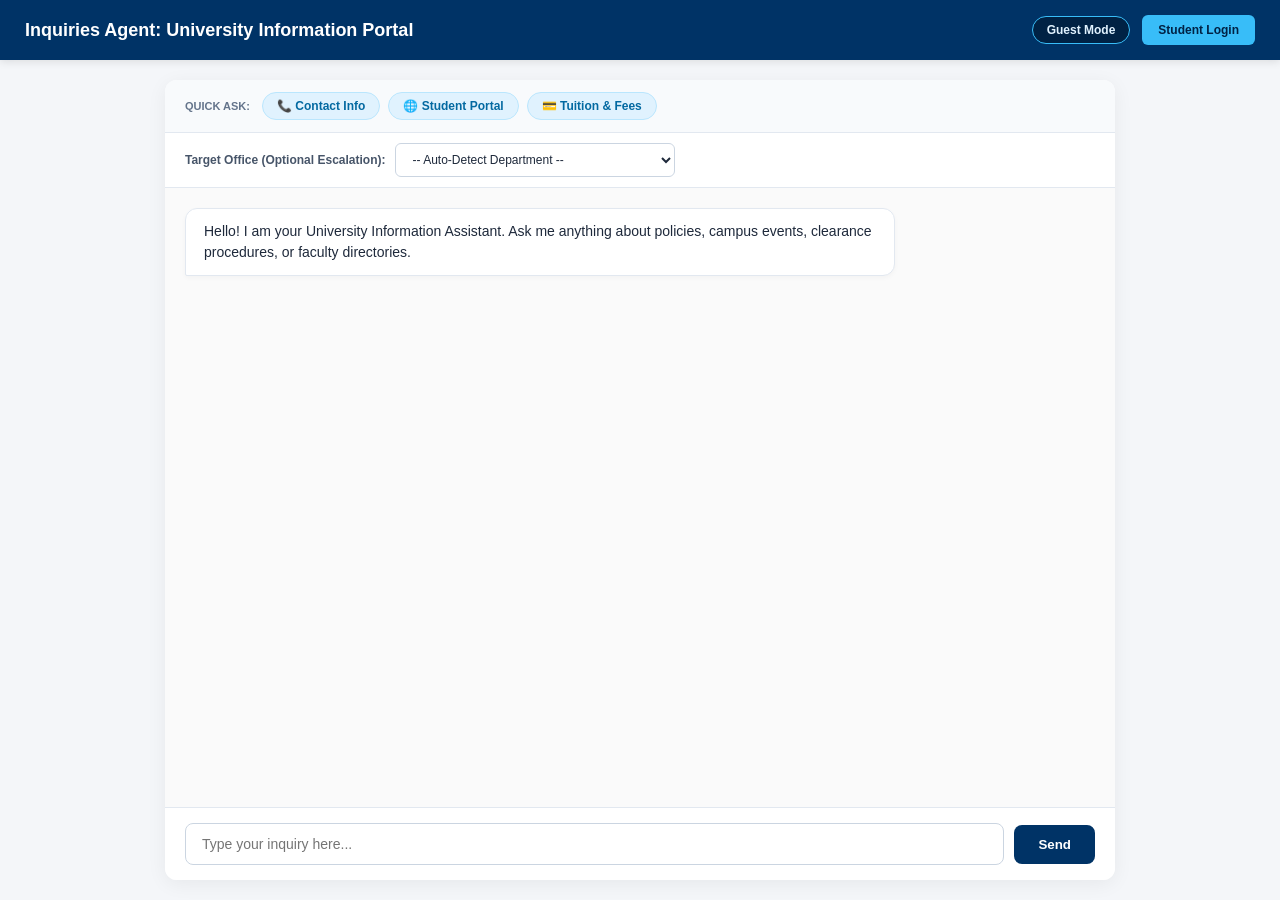
<file: index.html>
<!DOCTYPE html>
<html lang="en">
<head>
  <meta charset="UTF-8">
  <meta name="viewport" content="width=device-width, initial-scale=1.0">
  <title>Inquiries Agent - Student & Guest Portal</title>
  <link rel="stylesheet" href="styles.css">
</head>
<body>

  <!-- Top Navbar -->
  <div class="navbar">
    <h1>Inquiries Agent: University Information Portal</h1>
    <div class="user-section">
      <span class="user-badge" id="userBadge">Guest Mode</span>
      <button class="btn-auth" id="authBtn" onclick="window.location.href='login.html'">Student Login</button>
    </div>
  </div>

  <!-- Main Chat Workspace -->
  <div class="container">
    
    <!-- Quick FAQ Chips -->
    <div class="quick-chips">
      <span class="chip-label">Quick Ask:</span>
      <span class="chip" onclick="quickAsk('What are the general university contact details?')">📞 Contact Info</span>
      <span class="chip" onclick="quickAsk('Where can I access the student portal?')">🌐 Student Portal</span>
      <span class="chip" onclick="quickAsk('Where do I pay my tuition fee?')">💳 Tuition & Fees</span>
    </div>

    <!-- Office Escalation Selector -->
    <div class="routing-bar">
      <label for="officeSelect">Target Office (Optional Escalation):</label>
      <select id="officeSelect" class="office-select">
        <option value="">-- Auto-Detect Department --</option>
      </select>
    </div>

    <!-- Chat Stream Container -->
    <div class="chat-box" id="chatBox">
      <div class="message bot">
        Hello! I am your University Information Assistant. Ask me anything about policies, campus events, clearance procedures, or faculty directories.
      </div>
      <div class="typing-indicator" id="typingIndicator">AI Assistant is thinking...</div>
    </div>

    <!-- Input Box Bar -->
    <div class="input-area">
      <input type="text" id="userInput" placeholder="Type your inquiry here..." onkeypress="handleKeyPress(event)">
      <button class="btn-send" onclick="sendMessage()">Send</button>
    </div>
  </div>

<script>
  const API_BASE = "https://inquiries-agent-system.onrender.com";
  let currentUser = JSON.parse(localStorage.getItem('inquiries_user')) || null;

  function getSessionId() {
    if (currentUser) return `student_${currentUser.username}`;
    let guestId = localStorage.getItem('guest_session_id');
    if (!guestId) {
      guestId = "guest_" + Math.random().toString(36).substring(2, 9);
      localStorage.setItem('guest_session_id', guestId);
    }
    return guestId;
  }

  function updateUIState() {
    const badge = document.getElementById('userBadge');
    const authBtn = document.getElementById('authBtn');
    if (currentUser) {
      badge.innerText = `👤 ${currentUser.full_name} (${currentUser.role || 'Student'})`;
      authBtn.innerText = "Logout";
      authBtn.onclick = logout;
    } else {
      badge.innerText = "Guest Mode";
      authBtn.innerText = "Student Login";
      authBtn.onclick = function() {
        window.location.href = 'login.html';
      };
    }
  }

  async function loadOffices() {
    const select = document.getElementById("officeSelect");
    if (!select) return;
    try {
      const res = await fetch(`${API_BASE}/offices`);
      if (res.ok) {
        const data = await res.json();
        select.innerHTML = '<option value="">-- Auto-Detect Department --</option>';
        data.offices.forEach(office => {
          const opt = document.createElement("option");
          opt.value = office.id;
          opt.textContent = `${office.name} (${office.code})`;
          select.appendChild(opt);
        });
      }
    } catch (err) {
      console.warn("Could not load offices:", err);
    }
  }

  function logout() {
    currentUser = null;
    localStorage.removeItem('inquiries_user');
    updateUIState();
  }

  function handleKeyPress(e) { if (e.key === 'Enter') sendMessage(); }
  function quickAsk(q) { 
    document.getElementById('userInput').value = q; 
    sendMessage(); 
  }

  function appendMessage(text, sender, source = '') {
    const chatBox = document.getElementById('chatBox');
    const indicator = document.getElementById('typingIndicator');
    const msgDiv = document.createElement('div');
    msgDiv.className = `message ${sender}`;
    
    let content = `<div>${text}</div>`;
    if (source && source !== 'error') {
      content += `<span class="source-tag tag-${source}">Source: ${source}</span>`;
    }
    
    msgDiv.innerHTML = content;
    chatBox.insertBefore(msgDiv, indicator);
    chatBox.scrollTop = chatBox.scrollHeight;
  }

  function displayUserMessage(text) { appendMessage(text, 'user'); }
  function displayBotMessage(text, source) { appendMessage(text, 'bot', source); }

  async function sendMessage() {
    const inputField = document.getElementById("userInput");
    const input = inputField ? inputField.value.trim() : "";
    const officeSelect = document.getElementById("officeSelect");
    const officeId = officeSelect && officeSelect.value ? parseInt(officeSelect.value) : null;
    const typingIndicator = document.getElementById("typingIndicator");

    if (!input) return;

    displayUserMessage(input);
    if (inputField) inputField.value = "";

    typingIndicator.style.display = "block";
    const chatBox = document.getElementById('chatBox');
    chatBox.scrollTop = chatBox.scrollHeight;

    try {
      const response = await fetch(`${API_BASE}/chat`, {
        method: "POST",
        headers: { "Content-Type": "application/json" },
        body: JSON.stringify({
          message: input,
          session_id: getSessionId(),
          office_id: officeId
        })
      });

      typingIndicator.style.display = "none";

      if (!response.ok) {
        throw new Error(`Server status ${response.status}`);
      }

      const data = await response.json();
      const botText = data.reply || data.message || "No response received.";
      displayBotMessage(botText, data.source);

    } catch (err) {
      typingIndicator.style.display = "none";
      console.error("Chat error:", err);
      displayBotMessage("Error connecting to server.", "error");
    }
  }

  updateUIState();
  loadOffices();
</script>
</body>
</html>
</file>
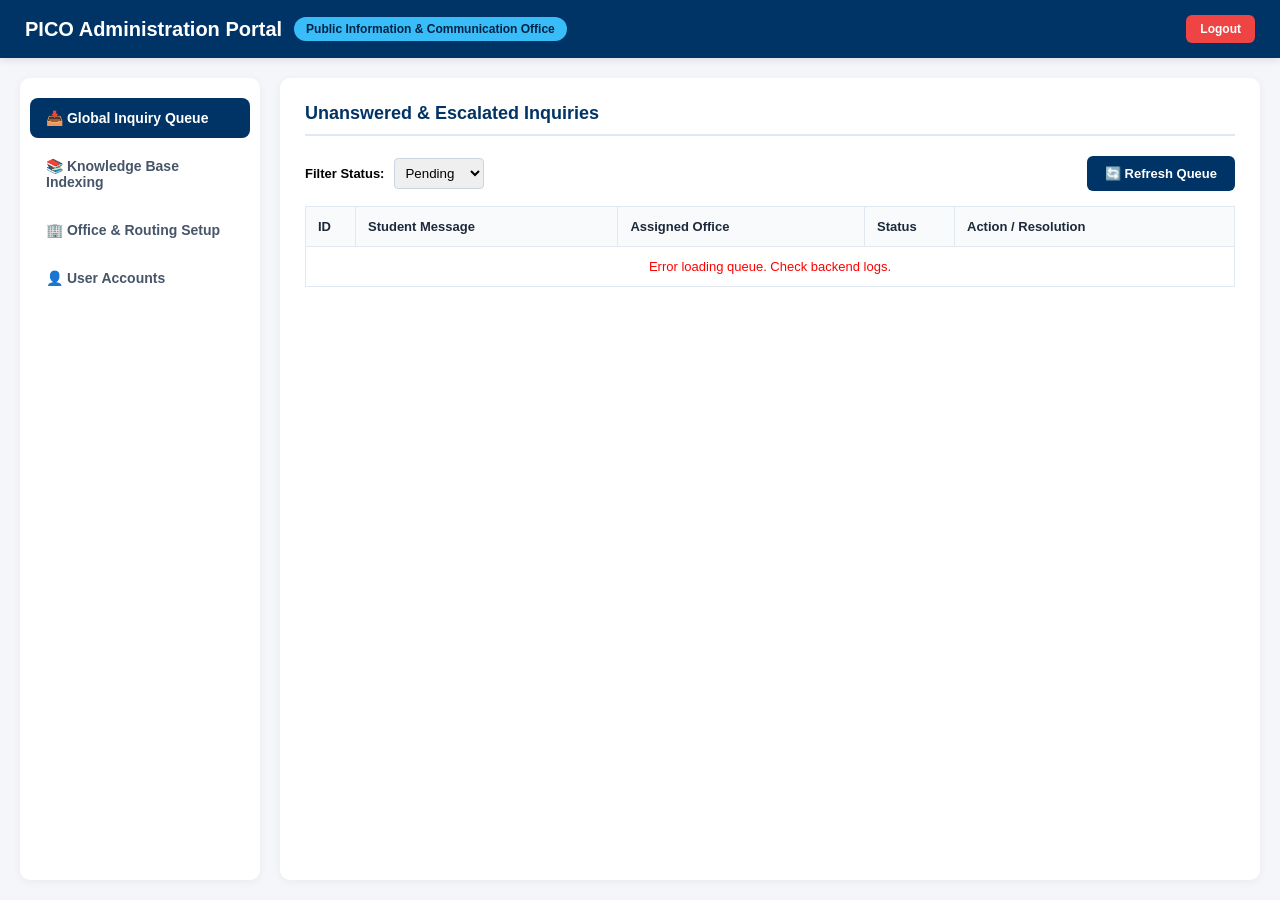
<file: admin.html>
<!DOCTYPE html>
<html lang="en">
<head>
  <meta charset="UTF-8">
  <meta name="viewport" content="width=device-width, initial-scale=1.0">
  <title>PICO Admin Portal - Inquiries Agent System</title>
  <link rel="stylesheet" href="admin-styles.css">
</head>
<body>

  <!-- Top Navigation Bar -->
  <div class="navbar">
    <div style="display: flex; align-items: center; gap: 12px;">
      <h1>PICO Administration Portal</h1>
      <span class="admin-badge">Public Information & Communication Office</span>
    </div>
    <button class="btn-logout" onclick="logout()">Logout</button>
  </div>

  <!-- Main Dashboard Container -->
  <div class="dashboard-container">
    
    <!-- Left Navigation Sidebar -->
    <div class="sidebar">
      <button class="nav-tab active" onclick="switchTab('queueTab', this)">📥 Global Inquiry Queue</button>
      <button class="nav-tab" onclick="switchTab('knowledgeTab', this)">📚 Knowledge Base Indexing</button>
      <button class="nav-tab" onclick="switchTab('officesTab', this)">🏢 Office & Routing Setup</button>
      <button class="nav-tab" onclick="switchTab('usersTab', this)">👤 User Accounts</button>
    </div>

    <!-- Right Content Panel -->
    <div class="content-area">

      <!-- TAB 1: Global Inquiry Queue & Re-routing -->
      <div id="queueTab" class="tab-content active">
        <h2 class="section-title">Unanswered & Escalated Inquiries</h2>
        <div style="display: flex; justify-content: space-between; margin-bottom: 15px;">
          <div style="display:flex; gap:10px; align-items:center;">
            <label style="font-size:13px; font-weight:bold;">Filter Status:</label>
            <select id="statusFilter" onchange="loadUnansweredQueue()" style="padding: 6px; border-radius: 4px; border: 1px solid #cbd5e1;">
              <option value="pending">Pending</option>
              <option value="resolved">Resolved</option>
              <option value="all">All</option>
            </select>
          </div>
          <button class="btn-primary" onclick="loadUnansweredQueue()">🔄 Refresh Queue</button>
        </div>

        <table>
          <thead>
            <tr>
              <th style="width: 50px;">ID</th>
              <th>Student Message</th>
              <th>Assigned Office</th>
              <th style="width: 90px;">Status</th>
              <th style="width: 280px;">Action / Resolution</th>
            </tr>
          </thead>
          <tbody id="queueTableBody">
            <tr><td colspan="5" style="text-align: center;">Loading inquiries...</td></tr>
          </tbody>
        </table>
      </div>

      <!-- TAB 2: Knowledge Base Management -->
      <div id="knowledgeTab" class="tab-content">
        <h2 class="section-title">Index Knowledge Base into Vector Storage</h2>

        <!-- Card 1: PDF Handbook Upload -->
        <div style="background: #f8fafc; padding: 20px; border-radius: 8px; border: 1px solid #e2e8f0; margin-bottom: 25px;">
          <h3 style="margin-top:0; font-size:16px; color:#003366;">📄 Upload PDF Handbook / Policy Document</h3>
          <p style="font-size: 13px; color: #64748b; margin-bottom: 15px;">
            Upload official university handbooks, memos, or policy documents in PDF format. The backend automatically extracts text, chunks it, and indexes vector embeddings into ChromaDB.
          </p>
          <form id="pdfUploadForm" onsubmit="uploadPdfHandbook(event)" style="display: flex; gap: 15px; align-items: center; flex-wrap: wrap;">
            <div class="form-group" style="flex: 1; min-width: 250px; margin-bottom: 0;">
              <input type="file" id="pdfFileInput" accept=".pdf" required style="padding: 8px; border: 1px solid #cbd5e1; border-radius: 4px; background: white; width: 100%;">
            </div>
            <button type="submit" class="btn-primary" id="uploadPdfBtn">⚡ Upload & Index PDF</button>
          </form>
          <div id="pdfUploadStatus" style="margin-top: 12px; font-weight: bold; font-size: 13px;"></div>
        </div>

        <!-- Card 2: List of Indexed PDF Documents -->
        <div style="background: #ffffff; padding: 20px; border-radius: 8px; border: 1px solid #e2e8f0; margin-bottom: 25px;">
          <div style="display: flex; justify-content: space-between; align-items: center; margin-bottom: 15px;">
            <h3 style="margin:0; font-size:16px; color:#003366;">📂 Indexed PDF Documents</h3>
            <button class="btn-secondary" onclick="loadUploadedFiles()" style="padding: 4px 10px; font-size: 12px;">🔄 Refresh List</button>
          </div>
          <table>
            <thead>
              <tr>
                <th>Filename</th>
                <th style="width: 100px;">File Size</th>
                <th style="width: 180px;">Upload Timestamp</th>
              </tr>
            </thead>
            <tbody id="pdfFilesTableBody">
              <tr><td colspan="3" style="text-align: center;">Loading uploaded files...</td></tr>
            </tbody>
          </table>
        </div>

        <!-- Card 3: Manual Text Ingestion -->
        <div style="background: #ffffff; padding: 20px; border-radius: 8px; border: 1px solid #e2e8f0;">
          <h3 style="margin-top:0; font-size:16px; color:#003366;">✏️ Manual Entry / Q&A Ingestion</h3>
          <form id="knowledgeForm" onsubmit="submitKnowledge(event)">
            <div class="form-group">
              <label>Topic Title or Official Question</label>
              <input type="text" id="kbTitle" placeholder="e.g. Official Tuition Payment Procedures" required>
            </div>
            
            <div class="form-group">
              <label>Detailed Answer / Policy Document Content</label>
              <textarea id="kbContent" placeholder="Enter complete answer details, office hours, location, or procedures..." required></textarea>
            </div>

            <div style="display: flex; gap: 20px;">
              <div class="form-group" style="flex: 1;">
                <label>Target Office / Owner</label>
                <select id="kbOfficeSelect" required>
                  <option value="">-- Select Office --</option>
                </select>
              </div>

              <div class="form-group" style="flex: 1;">
                <label>Access Visibility Scope</label>
                <select id="kbVisibility" required>
                  <option value="public">🌐 Public (Guests & Unregistered Users)</option>
                  <option value="internal">🔒 Internal Only (Registered Students & Employees)</option>
                </select>
              </div>
            </div>

            <button type="submit" class="btn-primary">⚡ Index Manual Entry into ChromaDB</button>
          </form>
        </div>
      </div>

      <!-- TAB 3: Office Management -->
      <div id="officesTab" class="tab-content">
        <h2 class="section-title">Manage University Offices & Routing Policies</h2>
        
        <div style="background: #f8fafc; padding: 15px; border-radius: 8px; border: 1px solid #e2e8f0; margin-bottom: 20px;">
          <h3 style="margin-top:0; font-size:15px; color:#003366;" id="officeFormTitle">Add New Office</h3>
          <form id="officeForm" onsubmit="saveOffice(event)" style="display:grid; grid-template-columns: 1fr 1fr; gap: 15px;">
            <input type="hidden" id="officeId">
            <div class="form-group">
              <label>Office Name</label>
              <input type="text" id="officeName" placeholder="e.g. Office of the Registrar" required>
            </div>
            <div class="form-group">
              <label>Office Code</label>
              <input type="text" id="officeCode" placeholder="e.g. REG" required>
            </div>
            <div class="form-group" style="grid-column: span 2;">
              <label>Routing Keywords & Description (Used by AI Classifier)</label>
              <textarea id="officeDesc" placeholder="e.g. Transcripts, grades, evaluation, enrollment clearances, subject dropping" required></textarea>
            </div>
            <div style="grid-column: span 2; display: flex; gap: 10px;">
              <button type="submit" class="btn-primary" id="saveOfficeBtn">Save Office</button>
              <button type="button" class="btn-secondary" style="background:#cbd5e1; color:#1e293b;" onclick="resetOfficeForm()">Cancel</button>
            </div>
          </form>
        </div>

        <table>
          <thead>
            <tr>
              <th style="width: 50px;">ID</th>
              <th style="width: 80px;">Code</th>
              <th>Office Name</th>
              <th>Routing Keywords / Description</th>
              <th style="width: 80px;">Action</th>
            </tr>
          </thead>
          <tbody id="officesTableBody">
            <tr><td colspan="5" style="text-align: center;">Loading offices...</td></tr>
          </tbody>
        </table>
      </div>

      <!-- TAB 4: User Accounts Management -->
      <div id="usersTab" class="tab-content">
        <h2 class="section-title">Manage User Accounts & Roles</h2>

        <div style="background: #f8fafc; padding: 20px; border-radius: 8px; border: 1px solid #e2e8f0; margin-bottom: 20px;">
          <h3 style="margin-top:0; font-size:15px; color:#003366;">Create New Account</h3>
          <form id="createUserForm" onsubmit="submitCreateUser(event)" style="display:grid; grid-template-columns: 1fr 1fr; gap: 15px;">
            
            <div class="form-group">
              <label>Full Name</label>
              <input type="text" id="userFullName" placeholder="e.g. Maria Santos" required>
            </div>

            <div class="form-group">
              <label>Username / Student ID</label>
              <input type="text" id="userUsername" placeholder="e.g. msantos" required>
            </div>

            <div class="form-group">
              <label>Institutional Email</label>
              <input type="email" id="userEmail" placeholder="msantos@isatu.edu.ph">
            </div>

            <div class="form-group">
              <label>Password</label>
              <input type="password" id="userPassword" placeholder="Enter account password" required>
            </div>

            <div class="form-group">
              <label>Account Role</label>
              <select id="userRole" onchange="toggleOfficeSelect()" required>
                <option value="student">Student</option>
                <option value="employee">Employee / Office Staff</option>
                <option value="admin">PICO Super Admin</option>
              </select>
            </div>

            <div class="form-group" id="officeSelectGroup" style="display: none;">
              <label>Assigned Department Office</label>
              <select id="userOfficeSelect">
                <option value="">-- Select Office (For Employees) --</option>
              </select>
            </div>

            <div style="grid-column: span 2;">
              <button type="submit" class="btn-primary">➕ Create Account</button>
            </div>
          </form>
        </div>

        <table>
          <thead>
            <tr>
              <th style="width: 50px;">ID</th>
              <th>Full Name</th>
              <th>Username</th>
              <th>Email</th>
              <th>Role</th>
              <th>Assigned Office</th>
            </tr>
          </thead>
          <tbody id="usersTableBody">
            <tr><td colspan="6" style="text-align: center;">Loading user accounts...</td></tr>
          </tbody>
        </table>
      </div>

    </div>
  </div>

<script>
  const API_BASE = "https://inquiries-agent-system.onrender.com";
  let globalOffices = [];

  // Tab Navigation Controller
  function switchTab(tabId, element) {
    document.querySelectorAll('.tab-content').forEach(tab => tab.classList.remove('active'));
    document.querySelectorAll('.nav-tab').forEach(btn => btn.classList.remove('active'));
    document.getElementById(tabId).classList.add('active');
    element.classList.add('active');

    if (tabId === 'queueTab') loadUnansweredQueue();
    if (tabId === 'officesTab') loadOffices();
    if (tabId === 'knowledgeTab') {
      populateOfficeDropdowns();
      loadUploadedFiles();
    }
    if (tabId === 'usersTab') {
      loadUsers();
      populateOfficeDropdowns();
    }
  }

  // Fetch Registered Offices
  async function loadOffices() {
    try {
      const res = await fetch(`${API_BASE}/offices`);
      if (!res.ok) throw new Error("Failed to load offices");
      const data = await res.json();
      globalOffices = data.offices || [];
      renderOfficesTable(globalOffices);
      populateOfficeDropdowns();
    } catch (err) {
      console.error("Error loading offices:", err);
    }
  }

  function renderOfficesTable(offices) {
    const tbody = document.getElementById("officesTableBody");
    if (!offices || offices.length === 0) {
      tbody.innerHTML = `<tr><td colspan="5" style="text-align:center;">No offices found. Create one above!</td></tr>`;
      return;
    }
    tbody.innerHTML = offices.map(o => `
      <tr>
        <td>${o.id}</td>
        <td><strong>${o.code}</strong></td>
        <td>${o.name}</td>
        <td>${o.description || 'N/A'}</td>
        <td>
          <button class="btn-secondary" onclick="editOffice(${o.id}, '${o.name}', '${o.code}', \`${o.description || ''}\`)">Edit</button>
        </td>
      </tr>
    `).join('');
  }

  function populateOfficeDropdowns() {
    const kbSelect = document.getElementById("kbOfficeSelect");
    const userOfficeSelect = document.getElementById("userOfficeSelect");

    const optionsHtml = '<option value="">-- Select Office --</option>' + 
      globalOffices.map(o => `<option value="${o.id}">${o.name} (${o.code})</option>`).join('');

    if (kbSelect) kbSelect.innerHTML = optionsHtml;
    if (userOfficeSelect) userOfficeSelect.innerHTML = optionsHtml;
  }

  // Load Unanswered Global Queue
  async function loadUnansweredQueue() {
    const status = document.getElementById("statusFilter").value;
    const tbody = document.getElementById("queueTableBody");
    tbody.innerHTML = `<tr><td colspan="5" style="text-align: center;">Fetching inquiries...</td></tr>`;

    try {
      const res = await fetch(`${API_BASE}/admin/unanswered?status=${status}`);
      if (!res.ok) throw new Error("Failed to load queue");
      const data = await res.json();
      renderQueueTable(data.unanswered_logs || data.logs || []);
    } catch (err) {
      tbody.innerHTML = `<tr><td colspan="5" style="text-align: center; color: red;">Error loading queue. Check backend logs.</td></tr>`;
    }
  }

  function renderQueueTable(logs) {
    const tbody = document.getElementById("queueTableBody");
    if (!logs || logs.length === 0) {
      tbody.innerHTML = `<tr><td colspan="5" style="text-align: center;">No inquiries found in queue.</td></tr>`;
      return;
    }

    tbody.innerHTML = logs.map(log => {
      const officeOptions = globalOffices.map(o => 
        `<option value="${o.id}" ${log.office_id === o.id ? 'selected' : ''}>${o.code}</option>`
      ).join('');

      return `
        <tr>
          <td>${log.id}</td>
          <td><strong>${log.user_message}</strong><br><small style="color:#64748b;">Session: ${log.session_id}</small></td>
          <td>
            <select id="reroute-${log.id}" onchange="rerouteInquiry(${log.id})" style="padding: 4px; border-radius:4px;">
              <option value="">Unassigned (PICO Central)</option>
              ${officeOptions}
            </select>
          </td>
          <td>
            <span class="status-badge status-${log.status.toLowerCase()}">${log.status}</span>
          </td>
          <td>
            ${log.status === 'resolved' ? 
              `<div style="font-size:12px; color:#166534;"><strong>Reply:</strong> ${log.office_reply}</div>` : 
              `<div class="form-group" style="margin-bottom:6px;">
                <textarea id="reply-${log.id}" placeholder="Type official response..." style="min-height:50px;"></textarea>
               </div>
               <button class="btn-primary" onclick="resolveInquiry(${log.id})">Send & Index Answer</button>`
            }
          </td>
        </tr>
      `;
    }).join('');
  }

  async function resolveInquiry(logId) {
    const replyText = document.getElementById(`reply-${logId}`).value.trim();
    if (!replyText) { alert("Please enter an answer before resolving."); return; }

    try {
      const res = await fetch(`${API_BASE}/admin/resolve-log`, {
        method: "POST",
        headers: { "Content-Type": "application/json" },
        body: JSON.stringify({ log_id: logId, reply: replyText })
      });

      if (res.ok) {
        alert("Inquiry resolved and automatically indexed into ChromaDB!");
        loadUnansweredQueue();
      } else {
        const err = await res.json();
        alert(`Error: ${err.detail || 'Could not resolve inquiry.'}`);
      }
    } catch (err) {
      alert("Network error connecting to backend.");
    }
  }

  async function rerouteInquiry(logId) {
    const targetOfficeId = document.getElementById(`reroute-${logId}`).value;
    try {
      const res = await fetch(`${API_BASE}/admin/re-route-log`, {
        method: "PATCH",
        headers: { "Content-Type": "application/json" },
        body: JSON.stringify({ 
          log_id: logId, 
          office_id: targetOfficeId ? parseInt(targetOfficeId) : null 
        })
      });

      if (res.ok) {
        alert("Inquiry re-routed successfully.");
        loadUnansweredQueue();
      } else {
        alert("Failed to re-route inquiry.");
      }
    } catch (err) {
      console.error(err);
    }
  }

  // PDF Document Upload Handler
  async function uploadPdfHandbook(e) {
    e.preventDefault();
    const fileInput = document.getElementById("pdfFileInput");
    const btn = document.getElementById("uploadPdfBtn");
    const statusDiv = document.getElementById("pdfUploadStatus");

    if (!fileInput.files || fileInput.files.length === 0) {
      alert("Please select a PDF file to upload.");
      return;
    }

    const file = fileInput.files[0];
    if (!file.name.toLowerCase().endsWith('.pdf')) {
      alert("Only PDF files are supported.");
      return;
    }

    const formData = new FormData();
    formData.append("file", file);

    btn.disabled = true;
    btn.innerText = "⏳ Processing & Indexing...";
    statusDiv.style.color = "#0284c7";
    statusDiv.innerText = `Extracting text and generating embeddings for '${file.name}'... Please wait.`;

    try {
      const res = await fetch(`${API_BASE}/admin/upload-pdf`, {
        method: "POST",
        body: formData
      });

      let data;
      const contentType = res.headers.get("content-type");
      if (contentType && contentType.includes("application/json")) {
        data = await res.json();
      } else {
        const text = await res.text();
        data = { detail: text || `HTTP Status ${res.status}` };
      }

      if (res.ok) {
        statusDiv.style.color = "#16a34a";
        statusDiv.innerText = `✅ Successfully indexed '${data.filename}'! Extracted ${data.total_pages} pages into ${data.total_chunks_indexed} vector chunks in ${data.indexing_time_seconds}s.`;
        alert(`PDF Document Indexed Successfully!\n\nFile: ${data.filename}\nPages: ${data.total_pages}\nChunks Indexed: ${data.total_chunks_indexed}\nTime: ${data.indexing_time_seconds}s`);
        document.getElementById("pdfUploadForm").reset();
        loadUploadedFiles();
      } else {
        statusDiv.style.color = "#dc2626";
        statusDiv.innerText = `❌ Error: ${data.detail || 'Could not upload PDF.'}`;
        alert(`Upload Error (${res.status}): ${data.detail || 'Failed to upload PDF.'}`);
      }
    } catch (err) {
      console.error("PDF upload exception:", err);
      statusDiv.style.color = "#dc2626";
      statusDiv.innerText = `❌ Network error connecting to server.`;
      alert(`Browser Connection Error: ${err.message}. Ensure Render backend is live.`);
    } finally {
      btn.disabled = false;
      btn.innerText = "⚡ Upload & Index PDF";
    }
  }

  // Fetch and render list of uploaded PDF files
  async function loadUploadedFiles() {
    const tbody = document.getElementById("pdfFilesTableBody");
    if (!tbody) return;
    
    tbody.innerHTML = `<tr><td colspan="3" style="text-align: center;">Loading uploaded files...</td></tr>`;

    try {
      const res = await fetch(`${API_BASE}/admin/uploaded-files`);
      if (!res.ok) throw new Error("Failed to load files");
      const data = await res.json();
      
      if (!data.files || data.files.length === 0) {
        tbody.innerHTML = `<tr><td colspan="3" style="text-align: center;">No PDF documents uploaded yet.</td></tr>`;
        return;
      }

      tbody.innerHTML = data.files.map(file => `
        <tr>
          <td><strong>📄 ${file.filename}</strong></td>
          <td>${file.size_kb} KB</td>
          <td>${file.uploaded_at}</td>
        </tr>
      `).join('');
    } catch (err) {
      console.error(err);
      tbody.innerHTML = `<tr><td colspan="3" style="text-align: center; color: red;">Error loading uploaded files.</td></tr>`;
    }
  }

  // Manual Entry Ingestion Handler
  async function submitKnowledge(e) {
    e.preventDefault();
    const title = document.getElementById("kbTitle").value.trim();
    const content = document.getElementById("kbContent").value.trim();
    const officeId = document.getElementById("kbOfficeSelect").value;
    const visibility = document.getElementById("kbVisibility").value;

    const payload = {
      title,
      content,
      office_id: officeId ? parseInt(officeId) : null,
      visibility
    };

    try {
      const res = await fetch(`${API_BASE}/admin/knowledge/index`, {
        method: "POST",
        headers: { "Content-Type": "application/json" },
        body: JSON.stringify(payload)
      });

      if (res.ok) {
        alert("Knowledge document indexed into ChromaDB vector database!");
        document.getElementById("knowledgeForm").reset();
      } else {
        alert("Error indexing knowledge document.");
      }
    } catch (err) {
      alert("Network error indexing knowledge.");
    }
  }

  async function saveOffice(e) {
    e.preventDefault();
    const id = document.getElementById("officeId").value;
    const name = document.getElementById("officeName").value.trim();
    const code = document.getElementById("officeCode").value.trim();
    const description = document.getElementById("officeDesc").value.trim();

    const endpoint = id ? `${API_BASE}/offices/${id}` : `${API_BASE}/offices`;
    const method = id ? "PUT" : "POST";

    try {
      const res = await fetch(endpoint, {
        method: method,
        headers: { "Content-Type": "application/json" },
        body: JSON.stringify({ name, code, description })
      });

      if (res.ok) {
        alert(`Office ${id ? 'updated' : 'created'} successfully!`);
        resetOfficeForm();
        loadOffices();
      } else {
        const err = await res.json();
        alert(`Error: ${err.detail}`);
      }
    } catch (err) {
      alert("Error saving office.");
    }
  }

  function editOffice(id, name, code, description) {
    document.getElementById("officeFormTitle").innerText = "Edit Office";
    document.getElementById("officeId").value = id;
    document.getElementById("officeName").value = name;
    document.getElementById("officeCode").value = code;
    document.getElementById("officeDesc").value = description;
    document.getElementById("saveOfficeBtn").innerText = "Update Office";
  }

  function resetOfficeForm() {
    document.getElementById("officeFormTitle").innerText = "Add New Office";
    document.getElementById("officeId").value = "";
    document.getElementById("officeForm").reset();
    document.getElementById("saveOfficeBtn").innerText = "Save Office";
  }

  // --- USER ACCOUNTS MANAGEMENT JS ---

  function toggleOfficeSelect() {
    const role = document.getElementById("userRole").value;
    const officeGroup = document.getElementById("officeSelectGroup");
    officeGroup.style.display = (role === "employee") ? "block" : "none";
  }

  async function loadUsers() {
    const tbody = document.getElementById("usersTableBody");
    tbody.innerHTML = `<tr><td colspan="6" style="text-align: center;">Loading user accounts...</td></tr>`;

    try {
      const res = await fetch(`${API_BASE}/admin/users`);
      if (!res.ok) throw new Error("Failed to load users");
      const data = await res.json();
      renderUsersTable(data.users || []);
    } catch (err) {
      tbody.innerHTML = `<tr><td colspan="6" style="text-align: center; color: red;">Error loading accounts.</td></tr>`;
    }
  }

  function renderUsersTable(users) {
    const tbody = document.getElementById("usersTableBody");
    if (!users || users.length === 0) {
      tbody.innerHTML = `<tr><td colspan="6" style="text-align: center;">No user accounts registered yet.</td></tr>`;
      return;
    }
    tbody.innerHTML = users.map(u => `
      <tr>
        <td>${u.id}</td>
        <td><strong>${u.full_name}</strong></td>
        <td>${u.username}</td>
        <td>${u.email || 'N/A'}</td>
        <td><span class="status-badge status-resolved">${u.role.toUpperCase()}</span></td>
        <td>${u.office_code || 'N/A'}</td>
      </tr>
    `).join('');
  }

  async function submitCreateUser(e) {
    e.preventDefault();
    const full_name = document.getElementById("userFullName").value.trim();
    const username = document.getElementById("userUsername").value.trim();
    const emailInput = document.getElementById("userEmail").value.trim();
    const password = document.getElementById("userPassword").value.trim();
    const role = document.getElementById("userRole").value;
    const office_id = document.getElementById("userOfficeSelect").value;

    const payload = {
      full_name,
      username,
      email: emailInput.length > 0 ? emailInput : null,
      password,
      role,
      office_id: office_id ? parseInt(office_id) : null
    };

    try {
      const res = await fetch(`${API_BASE}/admin/users`, {
        method: "POST",
        headers: { "Content-Type": "application/json" },
        body: JSON.stringify(payload)
      });

      let data;
      const contentType = res.headers.get("content-type");
      if (contentType && contentType.includes("application/json")) {
        data = await res.json();
      } else {
        const text = await res.text();
        data = { detail: text || `HTTP Status ${res.status}` };
      }

      if (res.ok) {
        alert("User account created successfully!");
        document.getElementById("createUserForm").reset();
        toggleOfficeSelect();
        loadUsers();
      } else {
        alert(`Backend Error (${res.status}): ${JSON.stringify(data.detail || data)}`);
      }
    } catch (err) {
      console.error("Fetch Exception:", err);
      alert(`Browser Connection Error: ${err.message}. Check browser console (F12).`);
    }
  }

  function logout() {
    localStorage.removeItem("inquiries_user");
    window.location.href = "login.html";
  }

  // Initial Startup Execution
  loadOffices();
  loadUnansweredQueue();
</script>
</body>
</html>
</file>
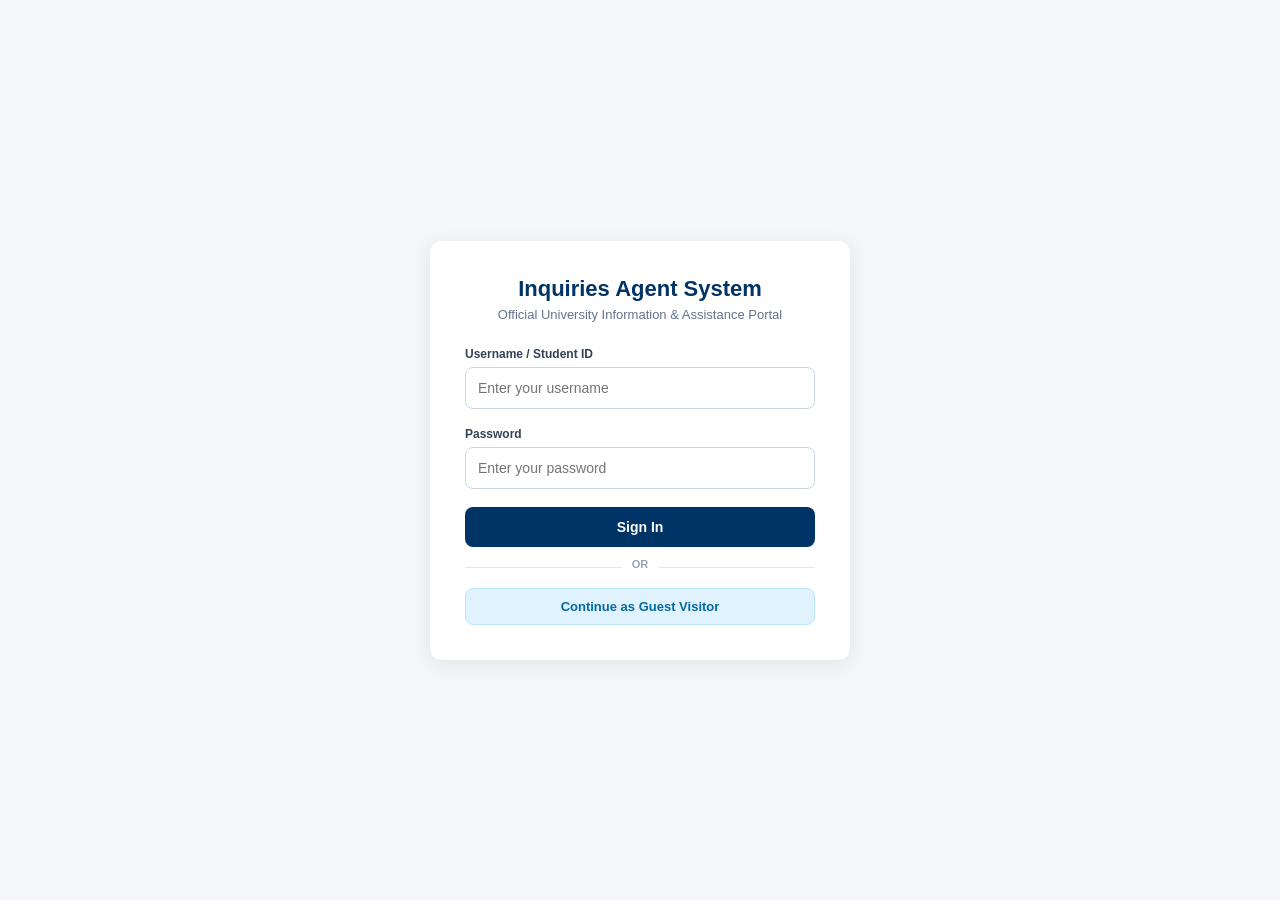
<file: login.html>
<!DOCTYPE html>
<html lang="en">
<head>
  <meta charset="UTF-8">
  <meta name="viewport" content="width=device-width, initial-scale=1.0">
  <title>University Inquiries Portal - Login</title>
  <style>
    * { box-sizing: border-box; font-family: 'Segoe UI', Tahoma, Geneva, Verdana, sans-serif; }
    body { background: #f4f6f9; margin: 0; padding: 0; display: flex; justify-content: center; align-items: center; min-height: 100vh; }
    .login-card { background: white; width: 100%; max-width: 420px; padding: 35px; border-radius: 12px; box-shadow: 0 4px 20px rgba(0,0,0,0.08); text-align: center; }
    .brand-header { margin-bottom: 25px; }
    .brand-header h1 { font-size: 22px; color: #003366; margin: 0 0 5px 0; }
    .brand-header p { font-size: 13px; color: #64748b; margin: 0; }
    .form-group { text-align: left; margin-bottom: 18px; }
    .form-group label { display: block; font-size: 12px; font-weight: bold; color: #334155; margin-bottom: 6px; }
    .form-group input { width: 100%; padding: 12px; border: 1px solid #cbd5e1; border-radius: 8px; font-size: 14px; outline: none; }
    .form-group input:focus { border-color: #003366; }
    .btn-login { width: 100%; background: #003366; color: white; border: none; padding: 12px; border-radius: 8px; font-size: 14px; font-weight: bold; cursor: pointer; transition: background 0.2s; }
    .btn-login:hover { background: #002244; }
    .divider { margin: 20px 0; border-top: 1px solid #e2e8f0; position: relative; }
    .divider span { position: absolute; top: -10px; left: 50%; transform: translateX(-50%); background: white; padding: 0 10px; font-size: 11px; color: #94a3b8; font-weight: bold; }
    .btn-guest { width: 100%; background: #e0f2fe; color: #0369a1; border: 1px solid #bae6fd; padding: 10px; border-radius: 8px; font-size: 13px; font-weight: bold; cursor: pointer; }
    .btn-guest:hover { background: #bae6fd; }
    #loginError { color: #dc2626; font-size: 13px; margin-top: 12px; display: none; }
  </style>
</head>
<body>

  <div class="login-card">
    <div class="brand-header">
      <h1>Inquiries Agent System</h1>
      <p>Official University Information & Assistance Portal</p>
    </div>

    <form id="loginForm" onsubmit="handleLogin(event)">
      <div class="form-group">
        <label for="username">Username / Student ID</label>
        <input type="text" id="username" placeholder="Enter your username" required>
      </div>

      <div class="form-group">
        <label for="password">Password</label>
        <input type="password" id="password" placeholder="Enter your password" required>
      </div>

      <button type="submit" class="btn-login">Sign In</button>
      <div id="loginError"></div>
    </form>

    <div class="divider"><span>OR</span></div>

    <button class="btn-guest" onclick="continueAsGuest()">Continue as Guest Visitor</button>
  </div>

<script>
  const API_BASE = "https://inquiries-agent-system.onrender.com";

  async function handleLogin(e) {
    e.preventDefault();
    const username = document.getElementById("username").value.trim();
    const password = document.getElementById("password").value.trim();
    const errorDiv = document.getElementById("loginError");

    errorDiv.style.display = "none";

    try {
      const res = await fetch(`${API_BASE}/auth/login`, {
        method: "POST",
        headers: { "Content-Type": "application/json" },
        body: JSON.stringify({ username, password })
      });

      const data = await res.json();

      if (res.ok) {
        // Save user details locally
        localStorage.setItem("inquiries_user", JSON.stringify(data.user));

        // Role-Based Redirection
        if (data.user.role === 'admin') {
          window.location.href = "admin.html";
        } else if (data.user.role === 'employee') {
          window.location.href = "office-dashboard.html";
        } else {
          window.location.href = "index.html";
        }
      } else {
        errorDiv.innerText = data.detail || "Invalid credentials.";
        errorDiv.style.display = "block";
      }
    } catch (err) {
      errorDiv.innerText = "Error connecting to authentication server.";
      errorDiv.style.display = "block";
    }
  }

  function continueAsGuest() {
    localStorage.removeItem("inquiries_user");
    window.location.href = "index.html";
  }
</script>
</body>
</html>
</file>
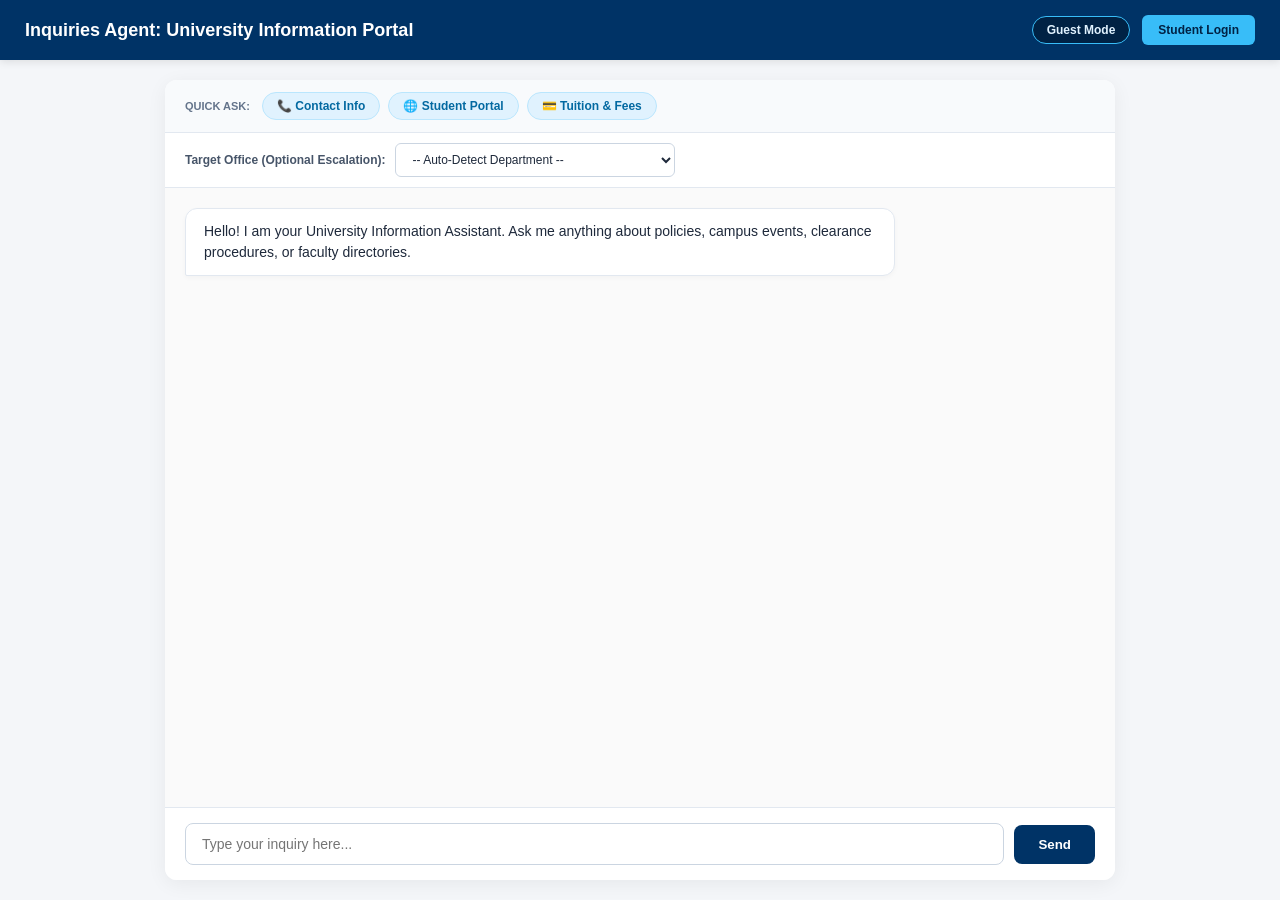
<file: office-dashboard.html>
<!DOCTYPE html>
<html lang="en">
<head>
  <meta charset="UTF-8">
  <meta name="viewport" content="width=device-width, initial-scale=1.0">
  <title>Office Sub-Admin Portal</title>
  <style>
    * { box-sizing: border-box; font-family: Arial, sans-serif; }
    body { background-color: #f4f6f9; margin: 0; padding: 0; }
    .navbar { background-color: #003366; color: white; padding: 15px 25px; display: flex; justify-content: space-between; align-items: center; }
    .office-badge { background: #38bdf8; color: #002244; padding: 6px 12px; border-radius: 15px; font-weight: bold; font-size: 13px; }
    .container { max-width: 1100px; margin: 25px auto; background: white; padding: 25px; border-radius: 10px; box-shadow: 0 2px 10px rgba(0,0,0,0.05); }
    table { width: 100%; border-collapse: collapse; margin-top: 15px; font-size: 13px; }
    th, td { border: 1px solid #e2e8f0; padding: 12px; text-align: left; }
    th { background: #f8fafc; }
    .btn-primary { background: #003366; color: white; border: none; padding: 8px 16px; border-radius: 6px; font-weight: bold; cursor: pointer; }
    .btn-logout { background: #ef4444; color: white; border: none; padding: 6px 12px; border-radius: 6px; cursor: pointer; }
  </style>
</head>
<body>

  <div class="navbar">
    <div>
      <h1 id="officeHeaderTitle" style="margin:0; font-size: 20px;">Department Office Portal</h1>
      <small id="staffName" style="color: #93c5fd;">Logged in Staff</small>
    </div>
    <div style="display:flex; align-items:center; gap: 12px;">
      <span class="office-badge" id="officeBadge">Loading Office...</span>
      <button class="btn-logout" onclick="logout()">Logout</button>
    </div>
  </div>

  <div class="container">
    <h2 style="color: #003366; margin-top: 0;">Pending Department Inquiries</h2>
    <p style="color: #64748b; font-size: 13px;">Below are questions routed specifically to your department. Replying will answer the student and train the AI chatbot.</p>

    <table>
      <thead>
        <tr>
          <th style="width: 50px;">ID</th>
          <th>Student Query</th>
          <th style="width: 120px;">Date Sent</th>
          <th style="width: 300px;">Submit Resolution</th>
        </tr>
      </thead>
      <tbody id="officeQueueBody">
        <tr><td colspan="4" style="text-align: center;">Loading department queries...</td></tr>
      </tbody>
    </table>
  </div>

<script>
  const API_BASE = "https://inquiries-agent-system.onrender.com";
  const currentUser = JSON.parse(localStorage.getItem('inquiries_user')) || null;

  async function initOfficeDashboard() {
    // 1. Verify Authentication & Role
    if (!currentUser || (currentUser.role !== 'employee' && currentUser.role !== 'admin')) {
      alert("Unauthorized access. Please login with an office staff account.");
      window.location.href = "index.html";
      return;
    }

    document.getElementById("staffName").innerText = `Staff: ${currentUser.full_name}`;

    // 2. Fetch Office Information Dynamically
    if (currentUser.office_id) {
      try {
        const res = await fetch(`${API_BASE}/offices/${currentUser.office_id}`);
        if (res.ok) {
          const office = await res.json();
          document.getElementById("officeHeaderTitle").innerText = `${office.name} Portal`;
          document.getElementById("officeBadge").innerText = `${office.code} Department`;
        }
      } catch (err) {
        console.error("Could not load office metadata", err);
      }
    } else {
      document.getElementById("officeBadge").innerText = "PICO Central Super Admin";
    }

    // 3. Load Queue Filtered by Staff's office_id
    loadDepartmentQueue();
  }

  async function loadDepartmentQueue() {
    const tbody = document.getElementById("officeQueueBody");
    const officeFilter = currentUser.office_id ? `&office_id=${currentUser.office_id}` : '';

    try {
      const res = await fetch(`${API_BASE}/admin/unanswered?status=pending${officeFilter}`);
      if (!res.ok) throw new Error("Failed to load queue");
      const data = await res.json();
      
      const logs = data.logs || [];
      if (logs.length === 0) {
        tbody.innerHTML = `<tr><td colspan="4" style="text-align: center; color: #166534;">🎉 No pending inquiries for your office!</td></tr>`;
        return;
      }

      tbody.innerHTML = logs.map(log => `
        <tr>
          <td>${log.id}</td>
          <td><strong>${log.user_message}</strong><br><small style="color:#64748b;">Session: ${log.session_id}</small></td>
          <td><small>${new Date(log.created_at).toLocaleDateString()}</small></td>
          <td>
            <textarea id="reply-${log.id}" placeholder="Type official office response..." style="width:100%; padding:6px; border-radius:4px; border:1px solid #cbd5e1; margin-bottom:6px; font-size:12px;"></textarea>
            <button class="btn-primary" onclick="resolveInquiry(${log.id})">Send Reply</button>
          </td>
        </tr>
      `).join('');

    } catch (err) {
      tbody.innerHTML = `<tr><td colspan="4" style="text-align: center; color: red;">Error loading department queue.</td></tr>`;
    }
  }

  async function resolveInquiry(logId) {
    const replyText = document.getElementById(`reply-${logId}`).value.trim();
    if (!replyText) { alert("Please type an answer before sending."); return; }

    try {
      const res = await fetch(`${API_BASE}/admin/resolve-log`, {
        method: "POST",
        headers: { "Content-Type": "application/json" },
        body: JSON.stringify({ log_id: logId, reply: replyText })
      });

      if (res.ok) {
        alert("Inquiry answered and synced to AI Knowledge Base!");
        loadDepartmentQueue();
      } else {
        alert("Failed to submit resolution.");
      }
    } catch (err) {
      alert("Network error submitting reply.");
    }
  }

  function logout() {
    localStorage.removeItem("inquiries_user");
    window.location.href = "index.html";
  }

  initOfficeDashboard();
</script>
</body>
</html>
</file>
<file: styles.css>
* {
  box-sizing: border-box;
  font-family: 'Segoe UI', Tahoma, Geneva, Verdana, sans-serif;
}

body {
  background-color: #f4f6f9;
  margin: 0;
  padding: 0;
  display: flex;
  flex-direction: column;
  height: 100vh;
}

/* Header Navbar */
.navbar {
  background-color: #003366;
  color: white;
  padding: 15px 25px;
  display: flex;
  justify-content: space-between;
  align-items: center;
  box-shadow: 0 2px 8px rgba(0, 0, 0, 0.1);
}

.navbar h1 {
  margin: 0;
  font-size: 18px;
  font-weight: 700;
}

.user-section {
  display: flex;
  align-items: center;
  gap: 12px;
}

.user-badge {
  background: #002244;
  color: #e0f2fe;
  padding: 6px 14px;
  border-radius: 20px;
  font-size: 12px;
  font-weight: 600;
  border: 1px solid #38bdf8;
}

.btn-auth {
  background: #38bdf8;
  color: #002244;
  border: none;
  padding: 8px 16px;
  border-radius: 6px;
  cursor: pointer;
  font-weight: 700;
  font-size: 12px;
  transition: background 0.2s;
}

.btn-auth:hover {
  background: #7dd3fc;
}

/* Main Layout Container */
.container {
  flex: 1;
  max-width: 950px;
  width: 100%;
  margin: 20px auto;
  display: flex;
  flex-direction: column;
  background: white;
  border-radius: 12px;
  box-shadow: 0 4px 20px rgba(0, 0, 0, 0.06);
  overflow: hidden;
}

/* Quick FAQs Chips */
.quick-chips {
  padding: 12px 20px;
  background: #f8fafc;
  border-bottom: 1px solid #e2e8f0;
  display: flex;
  gap: 8px;
  overflow-x: auto;
  align-items: center;
}

.chip-label {
  font-size: 11px;
  font-weight: 700;
  color: #64748b;
  text-transform: uppercase;
  margin-right: 4px;
  white-space: nowrap;
}

.chip {
  background: #e0f2fe;
  color: #0369a1;
  border: 1px solid #bae6fd;
  padding: 6px 14px;
  border-radius: 18px;
  font-size: 12px;
  font-weight: 600;
  cursor: pointer;
  white-space: nowrap;
  transition: all 0.2s;
}

.chip:hover {
  background: #bae6fd;
  color: #0284c7;
}

/* Department Routing Bar */
.routing-bar {
  padding: 10px 20px;
  background: #ffffff;
  border-bottom: 1px solid #e2e8f0;
  display: flex;
  align-items: center;
  gap: 10px;
}

.routing-bar label {
  font-size: 12px;
  font-weight: 600;
  color: #475569;
}

.office-select {
  padding: 8px 12px;
  border: 1px solid #cbd5e1;
  border-radius: 6px;
  background: white;
  font-size: 12px;
  outline: none;
  flex: 1;
  max-width: 280px;
  color: #1e293b;
}

/* Chat History Display */
.chat-box {
  flex: 1;
  padding: 20px;
  overflow-y: auto;
  display: flex;
  flex-direction: column;
  gap: 16px;
  background: #fafafa;
}

.message {
  max-width: 78%;
  padding: 12px 18px;
  border-radius: 12px;
  font-size: 14px;
  line-height: 1.5;
  word-wrap: break-word;
}

.message.user {
  align-self: flex-end;
  background-color: #003366;
  color: white;
  border-bottom-right-radius: 2px;
  box-shadow: 0 2px 5px rgba(0, 51, 102, 0.15);
}

.message.bot {
  align-self: flex-start;
  background-color: #ffffff;
  color: #1e293b;
  border: 1px solid #e2e8f0;
  border-bottom-left-radius: 2px;
  box-shadow: 0 2px 5px rgba(0, 0, 0, 0.03);
}

/* Source Badges */
.source-tag {
  display: inline-block;
  margin-top: 8px;
  font-size: 10px;
  font-weight: 700;
  padding: 3px 8px;
  border-radius: 4px;
  text-transform: uppercase;
  letter-spacing: 0.5px;
}

.tag-rule_based { background: #dcfce7; color: #166534; }
.tag-rag_hybrid_gemini { background: #e0e7ff; color: #3730a3; }
.tag-fallback_router { background: #fef3c7; color: #92400e; }
.tag-error { background: #fee2e2; color: #991b1b; }

/* Typing Indicator */
.typing-indicator {
  display: none;
  align-self: flex-start;
  background: #e2e8f0;
  color: #475569;
  padding: 8px 14px;
  border-radius: 12px;
  font-size: 12px;
  font-style: italic;
}

/* Input Toolbar */
.input-area {
  padding: 15px 20px;
  background: white;
  border-top: 1px solid #e2e8f0;
  display: flex;
  gap: 10px;
  align-items: center;
}

.input-area input {
  flex: 1;
  padding: 12px 16px;
  border: 1px solid #cbd5e1;
  border-radius: 8px;
  font-size: 14px;
  outline: none;
  transition: border-color 0.2s;
}

.input-area input:focus {
  border-color: #003366;
}

.btn-send {
  background: #003366;
  color: white;
  border: none;
  padding: 12px 24px;
  border-radius: 8px;
  font-weight: 700;
  cursor: pointer;
  transition: background 0.2s;
}

.btn-send:hover {
  background: #002244;
}

/* Authentication Modal */
.modal-overlay {
  display: none;
  position: fixed;
  top: 0;
  left: 0;
  width: 100%;
  height: 100%;
  background: rgba(0, 0, 0, 0.5);
  justify-content: center;
  align-items: center;
  z-index: 1000;
}

.modal {
  background: white;
  padding: 25px;
  border-radius: 12px;
  width: 380px;
  box-shadow: 0 10px 25px rgba(0, 0, 0, 0.15);
}

.modal h2 {
  margin-top: 0;
  font-size: 18px;
  color: #003366;
}

.form-group {
  margin-bottom: 14px;
}

.form-group label {
  display: block;
  font-size: 12px;
  font-weight: 700;
  color: #475569;
  margin-bottom: 5px;
}

.form-group input {
  width: 100%;
  padding: 10px;
  border: 1px solid #cbd5e1;
  border-radius: 6px;
  font-size: 13px;
  outline: none;
}
</file>
<file: admin-styles.css>
* {
  box-sizing: border-box;
  font-family: Arial, sans-serif;
}

body {
  background-color: #f4f6f9;
  margin: 0;
  padding: 0;
  display: flex;
  flex-direction: column;
  min-height: 100vh;
}

/* Header Navbar */
.navbar {
  background-color: #003366;
  color: white;
  padding: 15px 25px;
  display: flex;
  justify-content: space-between;
  align-items: center;
  box-shadow: 0 2px 8px rgba(0, 0, 0, 0.1);
}

.navbar h1 {
  margin: 0;
  font-size: 20px;
  font-weight: bold;
}

.admin-badge {
  background: #38bdf8;
  color: #002244;
  padding: 5px 12px;
  border-radius: 15px;
  font-size: 12px;
  font-weight: bold;
}

.btn-logout {
  background: #ef4444;
  color: white;
  border: none;
  padding: 7px 14px;
  border-radius: 6px;
  cursor: pointer;
  font-weight: bold;
  font-size: 12px;
}

/* Layout Wrapper */
.dashboard-container {
  display: flex;
  flex: 1;
  max-width: 1300px;
  width: 100%;
  margin: 20px auto;
  gap: 20px;
  padding: 0 20px;
}

/* Sidebar Navigation */
.sidebar {
  width: 240px;
  background: white;
  border-radius: 10px;
  padding: 20px 10px;
  box-shadow: 0 2px 10px rgba(0, 0, 0, 0.05);
  display: flex;
  flex-direction: column;
  gap: 8px;
}

.nav-tab {
  padding: 12px 16px;
  border-radius: 8px;
  border: none;
  background: transparent;
  text-align: left;
  font-size: 14px;
  font-weight: bold;
  color: #475569;
  cursor: pointer;
  transition: all 0.2s ease;
}

.nav-tab:hover {
  background: #f1f5f9;
  color: #003366;
}

.nav-tab.active {
  background: #003366;
  color: white;
}

/* Main Content Area */
.content-area {
  flex: 1;
  background: white;
  border-radius: 10px;
  padding: 25px;
  box-shadow: 0 2px 10px rgba(0, 0, 0, 0.05);
}

.tab-content {
  display: none;
}

.tab-content.active {
  display: block;
}

.section-title {
  font-size: 18px;
  color: #003366;
  margin-top: 0;
  margin-bottom: 20px;
  border-bottom: 2px solid #e2e8f0;
  padding-bottom: 10px;
}

/* Tables */
table {
  width: 100%;
  border-collapse: collapse;
  margin-top: 15px;
  font-size: 13px;
}

th, td {
  border: 1px solid #e2e8f0;
  padding: 12px;
  text-align: left;
  vertical-align: top;
}

th {
  background-color: #f8fafc;
  color: #1e293b;
  font-weight: bold;
}

tr:nth-child(even) {
  background-color: #fdfdfd;
}

/* Badges */
.status-badge {
  padding: 4px 8px;
  border-radius: 12px;
  font-size: 11px;
  font-weight: bold;
  text-transform: uppercase;
}

.status-pending {
  background: #fef3c7;
  color: #92400e;
}

.status-resolved {
  background: #dcfce7;
  color: #166534;
}

.vis-badge {
  padding: 2px 6px;
  border-radius: 4px;
  font-size: 10px;
  font-weight: bold;
}

.vis-public {
  background: #e0f2fe;
  color: #0369a1;
}

.vis-internal {
  background: #f3e8ff;
  color: #6b21a8;
}

/* Forms & Inputs */
.form-group {
  margin-bottom: 15px;
  display: flex;
  flex-direction: column;
  gap: 6px;
}

.form-group label {
  font-size: 13px;
  font-weight: bold;
  color: #334155;
}

.form-group input, 
.form-group select, 
.form-group textarea {
  padding: 10px;
  border: 1px solid #cbd5e1;
  border-radius: 6px;
  font-size: 13px;
  outline: none;
}

.form-group textarea {
  resize: vertical;
  min-height: 80px;
}

.btn-primary {
  background: #003366;
  color: white;
  border: none;
  padding: 10px 18px;
  border-radius: 6px;
  font-weight: bold;
  cursor: pointer;
  font-size: 13px;
}

.btn-secondary {
  background: #38bdf8;
  color: #002244;
  border: none;
  padding: 6px 12px;
  border-radius: 4px;
  font-weight: bold;
  cursor: pointer;
  font-size: 12px;
}

.action-controls {
  display: flex;
  gap: 8px;
  align-items: center;
}
</file>
